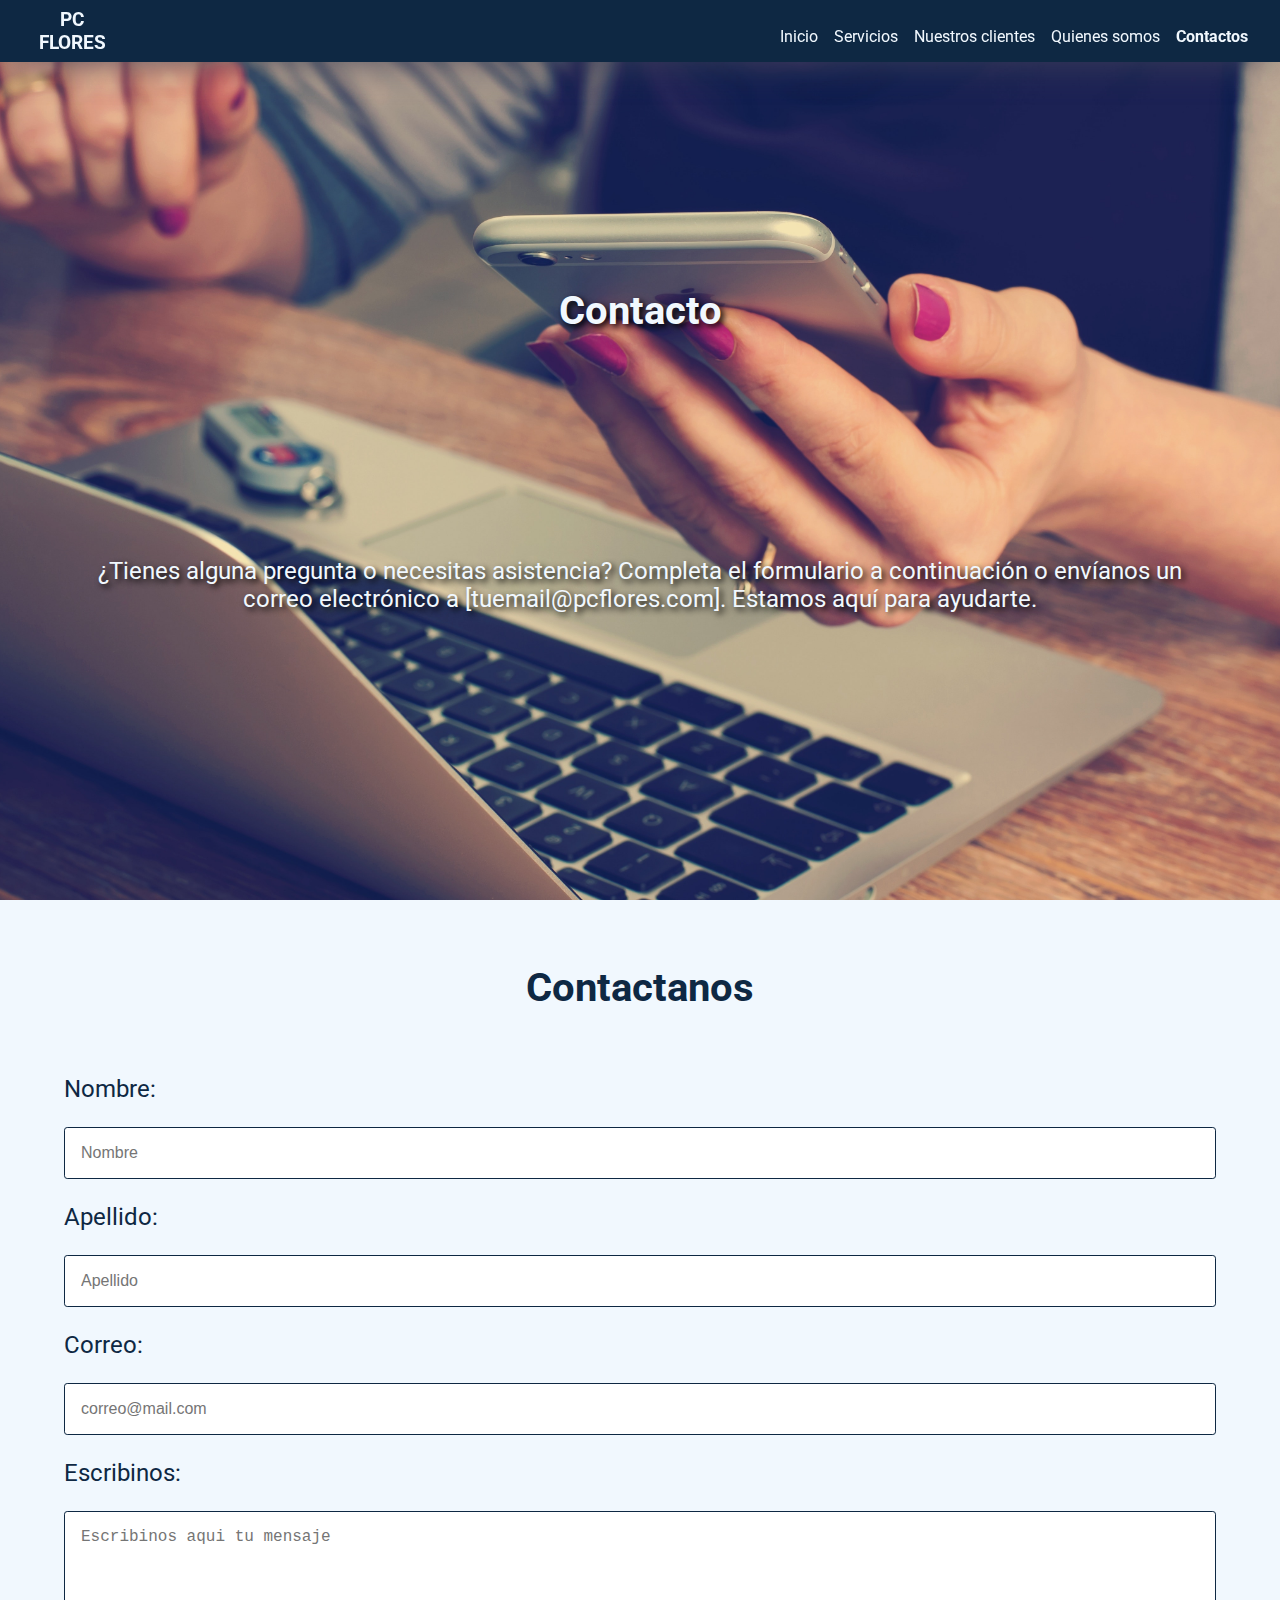
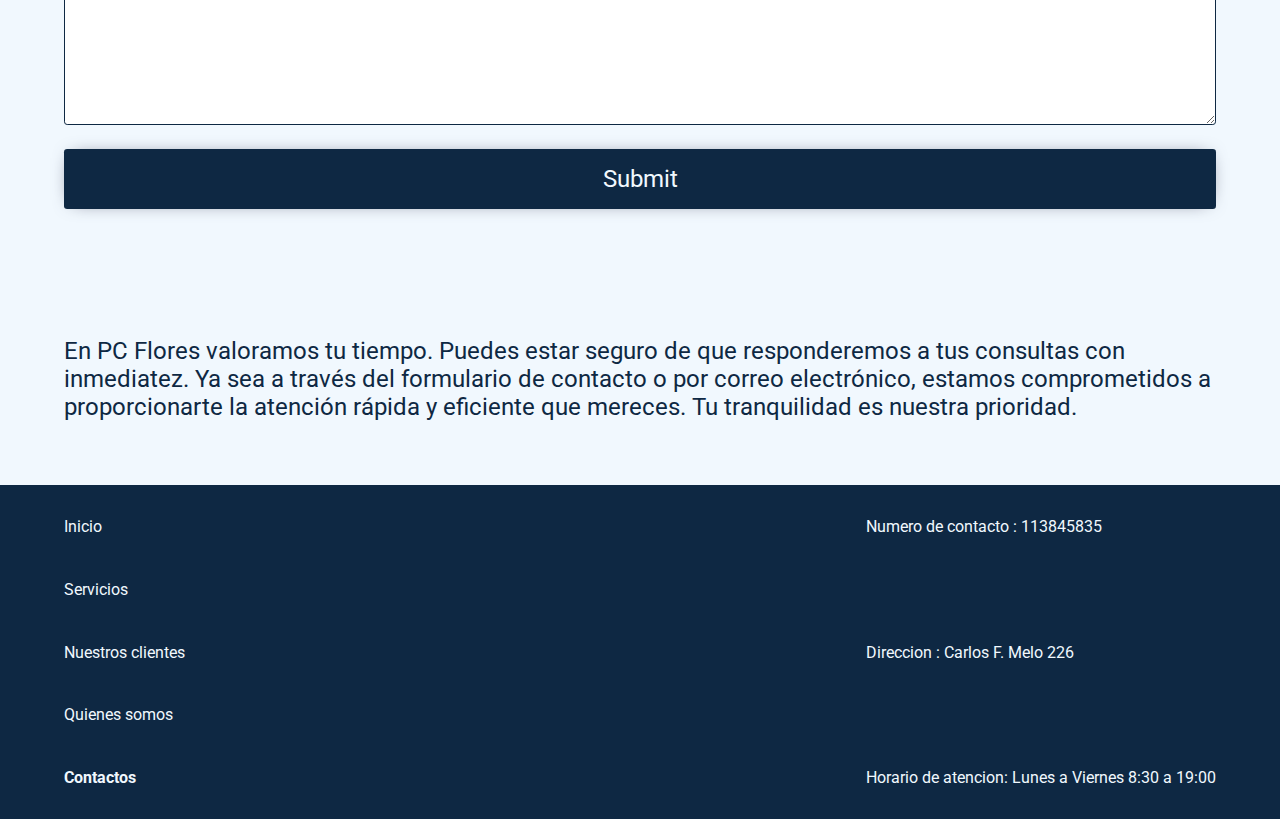
<file: pages/contacto.html>
<!DOCTYPE html>
<html lang="en">

<head>
    <meta charset="UTF-8">
    <meta name="viewport" content="width=device-width, initial-scale=1.0">
    <link rel="preconnect" href="https://fonts.googleapis.com">
    <link rel="preconnect" href="https://fonts.gstatic.com" crossorigin>
    <link href="https://fonts.googleapis.com/css2?family=Roboto:wght@100;400&display=swap" rel="stylesheet">
    <link rel="stylesheet" href="../css/styles.css">
    <title>Contacto</title>
</head>

<body>
    <header class="header slideInDown">

        <!-- el h2 seria una imagen del logo -->
        <h2 class="pulse"><a href="../index.html">PC FLORES</a></h2>
        <nav>
            <ul>
                <li class="pulse"><a href="../index.html">Inicio</a> </li>
                <li class="pulse"> <a href="./servicios.html">Servicios</a> </li>
                <li class="pulse"> <a href="./nuestros-clientes.html">Nuestros clientes</a> </li>
                <li class="pulse"><a href="./quienes-somos.html">Quienes somos</a></li>
                <li class="activo pulse"> <a href="./contacto.html">Contactos</a> </li>
            </ul>
        </nav>

    </header>

    <main>

        <section class="portada-contacto">
            <!-- <img src="../images/imagen-portada-contacto.jpg" alt="Persona haciendo una llamada"> -->
            <h3 class="fadeInDown">Contacto</h3>
            <p class="fadeInUp">¿Tienes alguna pregunta o necesitas asistencia? Completa el formulario a continuación o envíanos un correo electrónico a [tuemail@pcflores.com]. Estamos aquí para ayudarte.</p>
        </section>

        <section class="formulario-contacto fadeIn">
            <h4>Contactanos</h4>
            <div>
                <form action="" class="formulario">
                    <label for="nombre-formulario">Nombre:</label>
                    <input type="text" placeholder="Nombre" id="nombre-formulario">

                    <label for="apellido-formulario">Apellido:</label>
                    <input type="text" placeholder="Apellido" id="apellido-formulario">



                    <label for="mail-formulario">Correo:</label>
                    <input type="email" placeholder="correo@mail.com" id="mail-formulario">



                    <label for="texto-formulario">Escribinos:</label>
                    <textarea name="" id="texto-formulario" cols="30" rows="10"
                    placeholder="Escribinos aqui tu mensaje"></textarea>


                    <input type="submit" name="Enviar" class="boton-enviar">
                </form>

        </section>

        <section class="parrafo-contacto">
            <p class="fadeInUp">En PC Flores valoramos tu tiempo. Puedes estar seguro de que responderemos a tus consultas con inmediatez. Ya sea a través del formulario de contacto o por correo electrónico, estamos comprometidos a proporcionarte la atención rápida y eficiente que mereces. Tu tranquilidad es nuestra prioridad.</p>

        </section>

    </main>

    <footer class="footer slideInUp">

        <nav>
            <ul>

                <li><a href="../index.html">Inicio</a></li>
                <li><a href="servicios.html">Servicios</a></li>
                <li><a href="nuestros-clientes.html">Nuestros clientes</a></li>
                <li><a href="quienes-somos.html">Quienes somos</a></li>
                <li class="activo"><a href="contacto.html">Contactos</a></li>

            </ul>
        </nav>

        <div class="info-footer">
            <p>Numero de contacto : 113845835</p>
            <p>Direccion : Carlos F. Melo 226</p>
            <p>Horario de atencion: Lunes a Viernes 8:30 a 19:00</p>
        </div>

    </footer>
</body>

</html>
</file>
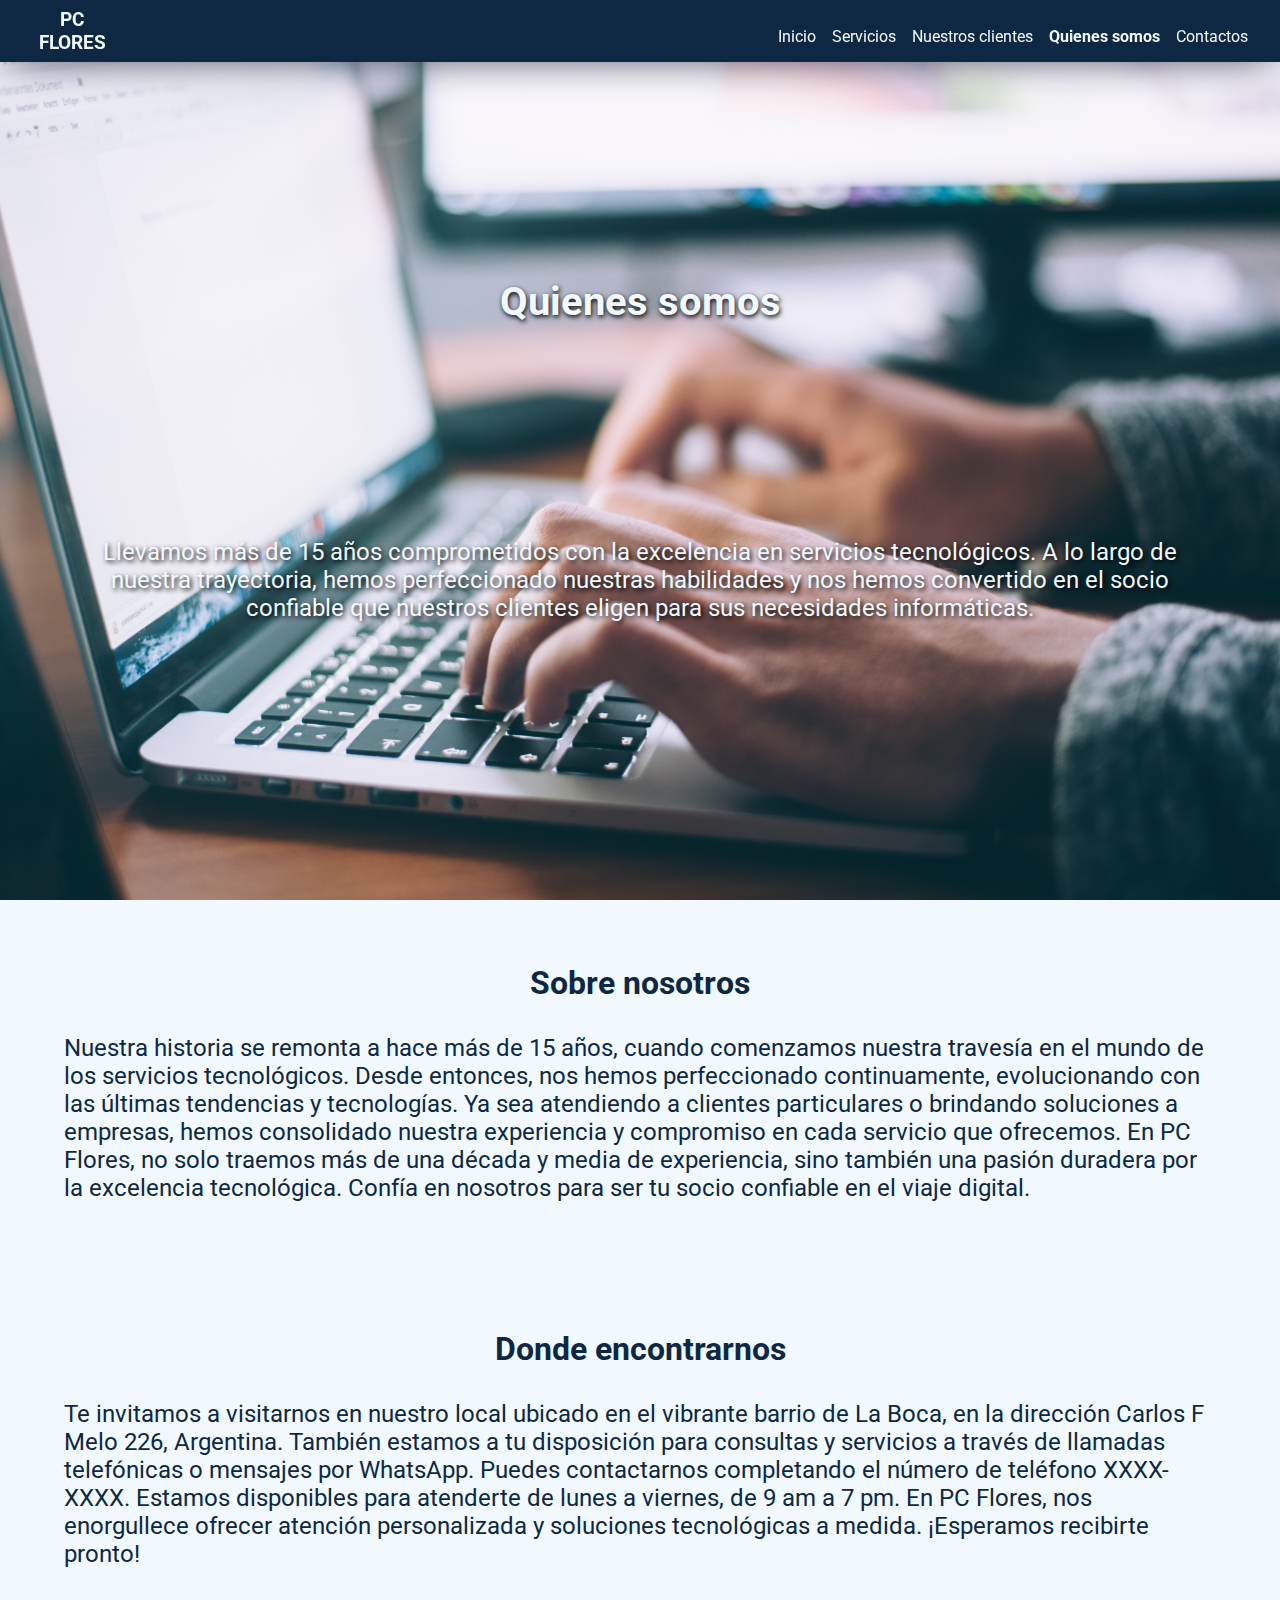
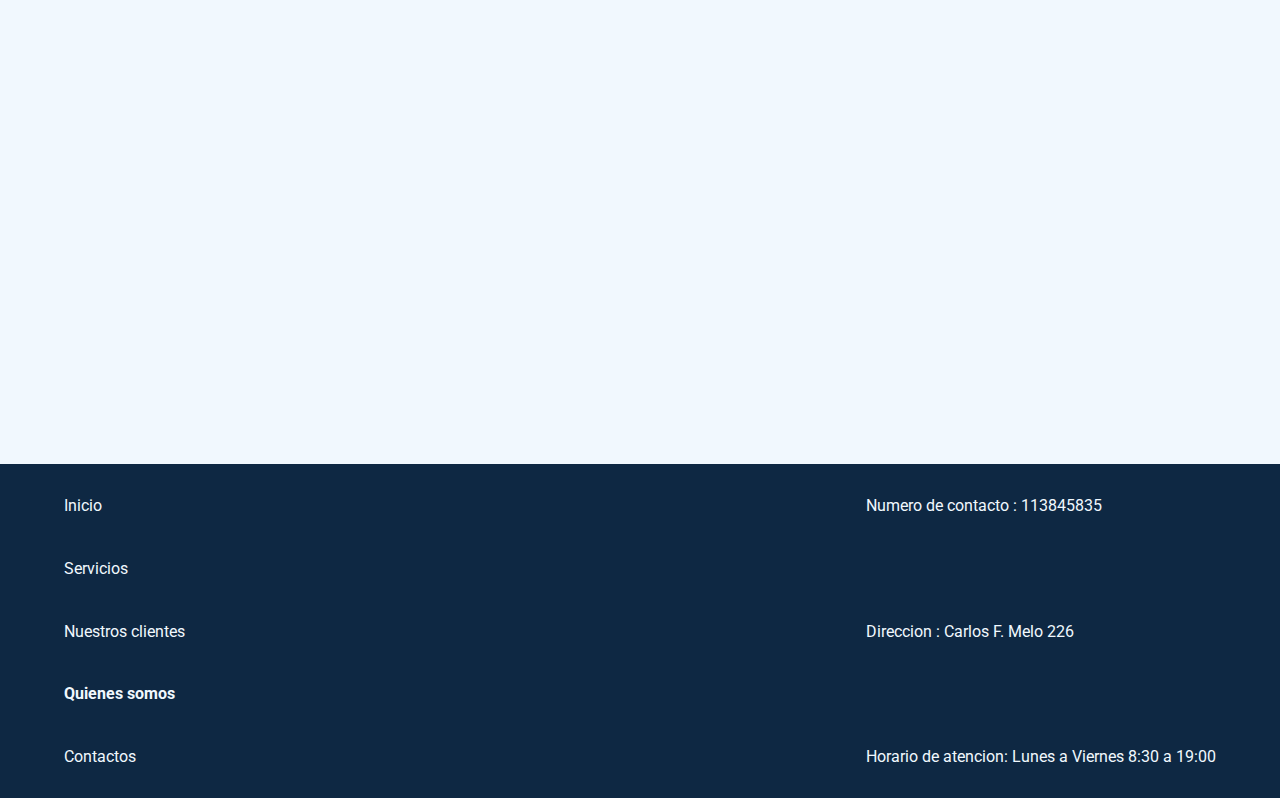
<file: pages/quienes-somos.html>
<!DOCTYPE html>
<html lang="en">
<head>
    <meta charset="UTF-8">
    <meta name="viewport" content="width=device-width, initial-scale=1.0">
    <link rel="preconnect" href="https://fonts.googleapis.com">
    <link rel="preconnect" href="https://fonts.gstatic.com" crossorigin>
    <link href="https://fonts.googleapis.com/css2?family=Roboto:wght@100;400&display=swap" rel="stylesheet">
    <link rel="stylesheet" href="../css/styles.css">
    <title>Quienes somos</title>
</head>
<body>
    <header class="header slideInDown">

        <!-- el h2 seria una imagen del logo -->
        <h2 class="pulse"><a href="../index.html">PC FLORES</a></h2>
        <nav>
            <ul>
                <li class="pulse"><a href="../index.html">Inicio</a> </li>
                <li class="pulse"> <a href="./servicios.html">Servicios</a> </li>
                <li class="pulse"> <a href="./nuestros-clientes.html">Nuestros clientes</a> </li>
                <li class="activo pulse"><a href="./quienes-somos.html">Quienes somos</a></li>
                <li class="pulse"> <a href="./contacto.html">Contactos</a> </li>
            </ul>
        </nav>

    </header>

    <main>

        <section class="portada-quienes-somos"> 
            <!-- <img src="../images/imagen-portada-quienessomos.jpg" alt="Busqueda en laptop"> -->
            <h3 class="fadeInDown">Quienes somos</h3>
            <p class="fadeInUp"> Llevamos más de 15 años comprometidos con la excelencia en servicios tecnológicos. A lo largo de nuestra trayectoria, hemos perfeccionado nuestras habilidades y nos hemos convertido en el socio confiable que nuestros clientes eligen para sus necesidades informáticas.</p>
        </section>

        <!-- Aca iria info sobre nosotros (inicios, hace cuantos años trabajaos, a q nos dedicamos) -->
        <section class="info">
            <h3 class="fadeInDown">Sobre nosotros</h3>
            <p class="fadeInDown">Nuestra historia se remonta a hace más de 15 años, cuando comenzamos nuestra travesía en el mundo de los servicios tecnológicos. Desde entonces, nos hemos perfeccionado continuamente, evolucionando con las últimas tendencias y tecnologías. Ya sea atendiendo a clientes particulares o brindando soluciones a empresas, hemos consolidado nuestra experiencia y compromiso en cada servicio que ofrecemos. En PC Flores, no solo traemos más de una década y media de experiencia, sino también una pasión duradera por la excelencia tecnológica. Confía en nosotros para ser tu socio confiable en el viaje digital.</p>
        </section>

        <!-- Aca iria info como direccion, numero, redes sociales, y un mapa de google maps -->
        <section class="info">
            <h3 class="fadeInUp">Donde encontrarnos</h3>
            <p class="fadeInUp">Te invitamos a visitarnos en nuestro local ubicado en el vibrante barrio de La Boca, en la dirección Carlos F Melo 226, Argentina. También estamos a tu disposición para consultas y servicios a través de llamadas telefónicas o mensajes por WhatsApp. Puedes contactarnos completando el número de teléfono XXXX-XXXX. Estamos disponibles para atenderte de lunes a viernes, de 9 am a 7 pm. En PC Flores, nos enorgullece ofrecer atención personalizada y soluciones tecnológicas a medida. ¡Esperamos recibirte pronto!</p>

            <iframe class="iframe-mobile" src="https://www.google.com/maps/embed?pb=!1m18!1m12!1m3!1d3282.5662714004457!2d-58.3645486!3d-34.6403994!2m3!1f0!2f0!3f0!3m2!1i1024!2i768!4f13.1!3m3!1m2!1s0x95a334b1a29c61a1%3A0xb8c95ae80001f81f!2sCarlos%20F.%20Melo%20226%2C%20C1163ACF%20CABA!5e0!3m2!1ses!2sar!4v1701035805080!5m2!1ses!2sar" width="340" height="255" style="border:0;" allowfullscreen="" loading="lazy" referrerpolicy="no-referrer-when-downgrade"></iframe>
            <iframe class="iframe-desktop" src="https://www.google.com/maps/embed?pb=!1m18!1m12!1m3!1d3282.5662714004457!2d-58.3645486!3d-34.6403994!2m3!1f0!2f0!3f0!3m2!1i1024!2i768!4f13.1!3m3!1m2!1s0x95a334b1a29c61a1%3A0xb8c95ae80001f81f!2sCarlos%20F.%20Melo%20226%2C%20C1163ACF%20CABA!5e0!3m2!1ses!2sar!4v1701035805080!5m2!1ses!2sar" width="896" height="400" style="border:0;" allowfullscreen="" loading="lazy" referrerpolicy="no-referrer-when-downgrade"></iframe>
            <iframe class="iframe-tablet" src="https://www.google.com/maps/embed?pb=!1m18!1m12!1m3!1d3282.5662714004457!2d-58.3645486!3d-34.6403994!2m3!1f0!2f0!3f0!3m2!1i1024!2i768!4f13.1!3m3!1m2!1s0x95a334b1a29c61a1%3A0xb8c95ae80001f81f!2sCarlos%20F.%20Melo%20226%2C%20C1163ACF%20CABA!5e0!3m2!1ses!2sar!4v1701035805080!5m2!1ses!2sar" width="640" height="400" style="border:0;" allowfullscreen="" loading="lazy" referrerpolicy="no-referrer-when-downgrade"></iframe>
        </section>
        
    </main>

    <footer class="footer slideInUp">
        <nav>
            <ul>

                <li><a href="../index.html" class="activo-inicio">Inicio</a></li>
                <li><a href="/pages/servicios.html">Servicios</a></li>
                <li><a href="/pages/nuestros-clientes.html" class="activo-clientes" >Nuestros clientes</a></li>
                <li class="activo"><a href="/pages/quienes-somos.html">Quienes somos</a></li>
                <li><a href="/pages/contacto.html">Contactos</a></li>

            </ul>
        </nav>

        <div class="info-footer">
            <p>Numero de contacto : 113845835</p>
            <p>Direccion : Carlos F. Melo 226</p>
            <p>Horario de atencion: Lunes a Viernes 8:30 a 19:00</p>
        </div>

    </footer>
</body>
</html>
</file>
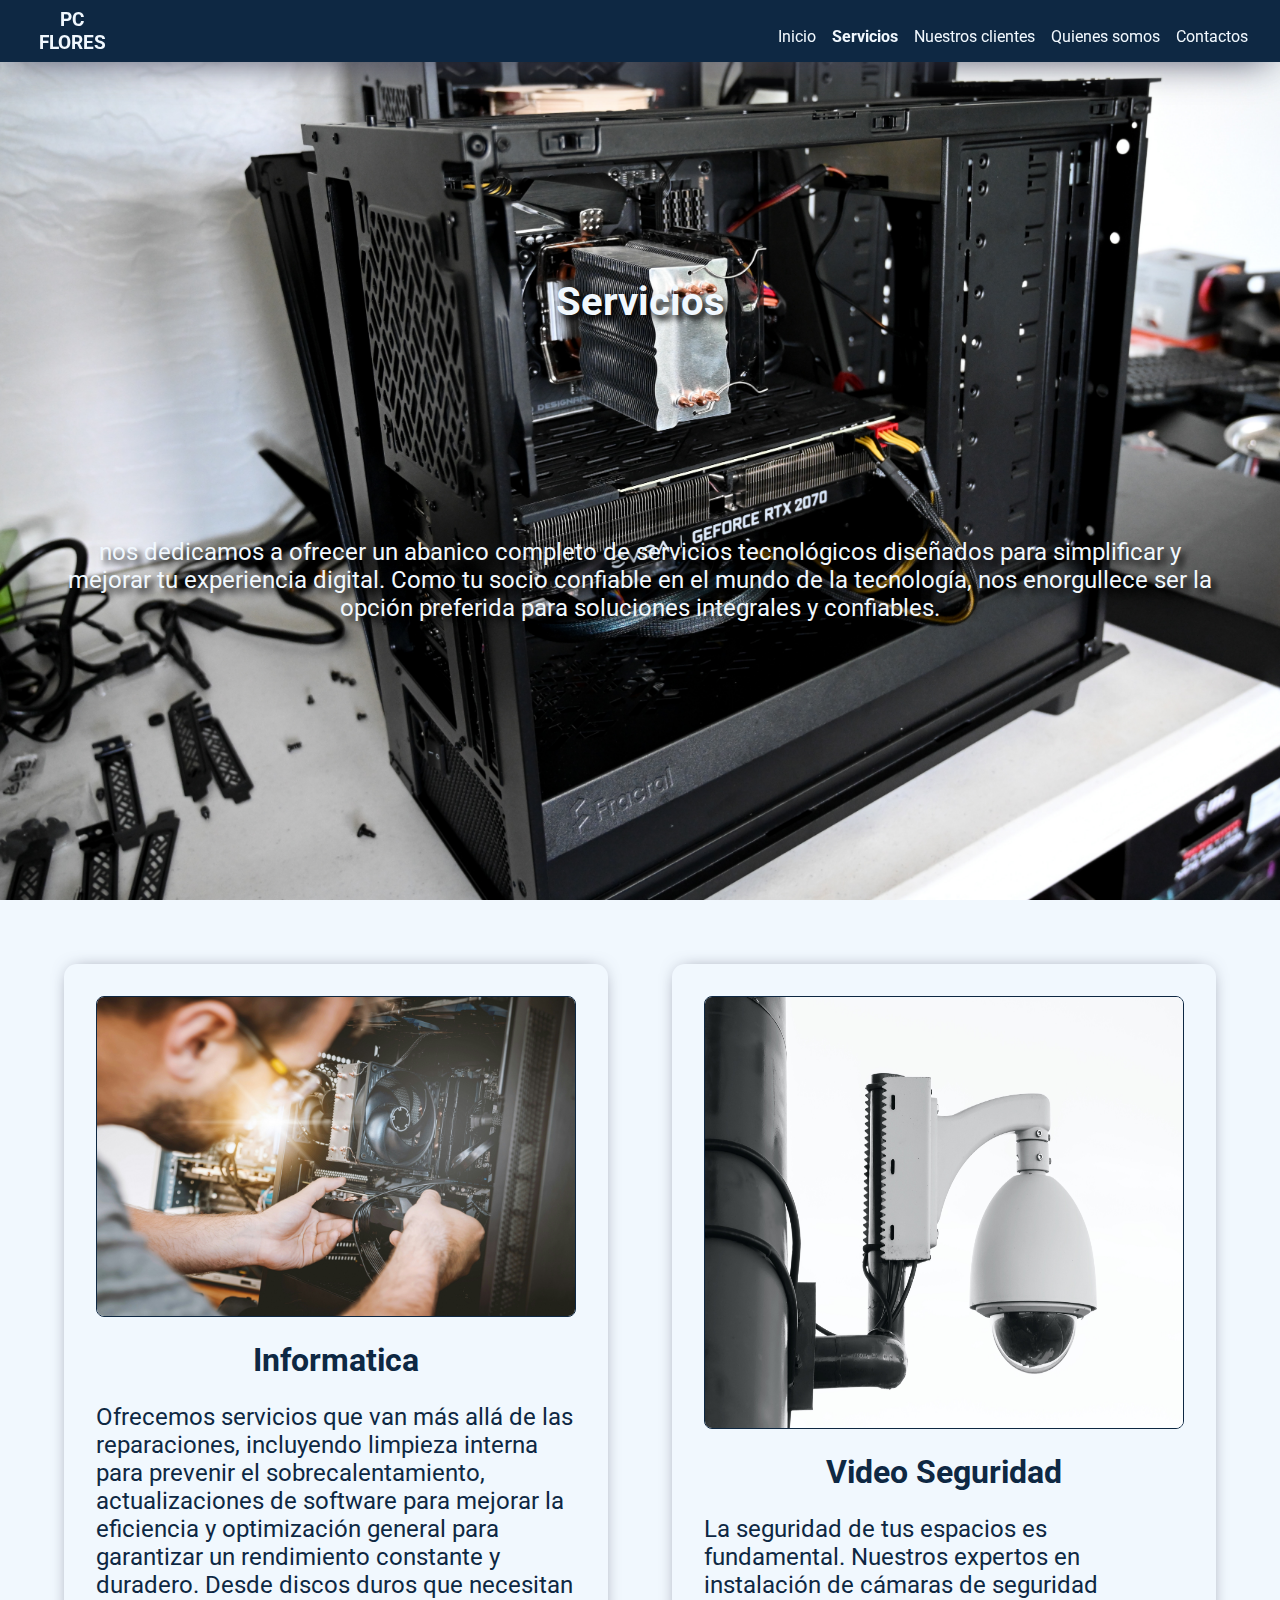
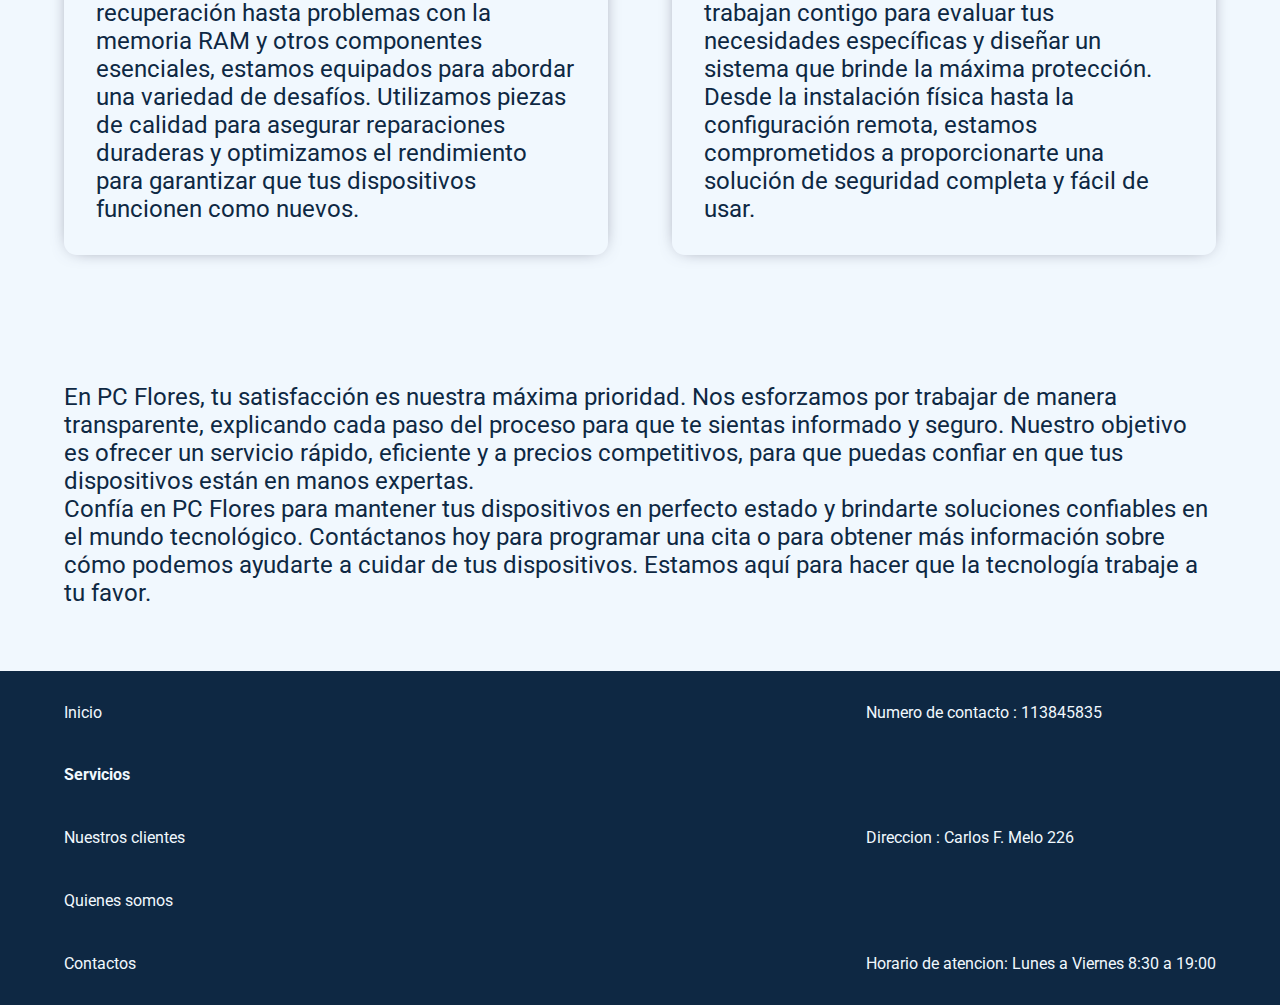
<file: pages/servicios.html>
<!DOCTYPE html>
<html lang="en">
<head>
    <meta charset="UTF-8">
    <meta name="viewport" content="width=device-width, initial-scale=1.0">
    <link rel="preconnect" href="https://fonts.googleapis.com">
    <link rel="preconnect" href="https://fonts.gstatic.com" crossorigin>
    <link href="https://fonts.googleapis.com/css2?family=Roboto:wght@100;400&display=swap" rel="stylesheet">
    <link rel="stylesheet" href="../css/styles.css">
    <title>Servicios | Reparacion de pc</title>
</head>
<body>

    <header class="header slideInDown">

        <!-- el h2 seria una imagen del logo -->
        <h2 class="pulse"><a href="../index.html">PC FLORES</a></h2>
        <nav>
            <ul>
                <li class="pulse"><a href="../index.html">Inicio</a> </li>
                <li class="activo pulse"> <a href="./servicios.html">Servicios</a> </li>
                <li class="pulse"> <a href="./nuestros-clientes.html">Nuestros clientes</a> </li>
                <li class="pulse"><a href="./quienes-somos.html">Quienes somos</a></li>
                <li class="pulse"> <a href="./contacto.html">Contactos</a> </li>
            </ul>
        </nav>

    </header>

    <main>

        <section class="portada-servicios">

            <!-- <img src="../images/imagen-portada-servicios.jpg" alt="computadora servicios"> -->
            <h3 class="fadeInDown">Servicios</h3>
            <p class="fadeInUp">nos dedicamos a ofrecer un abanico completo de servicios tecnológicos diseñados para simplificar y mejorar tu experiencia digital. Como tu socio confiable en el mundo de la tecnología, nos enorgullece ser la opción preferida para soluciones integrales y confiables.</p>

        </section>

        <section class="tarjeta-servicios fadeIn">
            <article class="tarjeta tarjeta-servicios-informatica">
                <img src="../images/servicios/informatica.jpg" alt="Arreglo de pc">
                <h3> Informatica </h3>
                <p>Ofrecemos servicios que van más allá de las reparaciones, incluyendo limpieza interna para prevenir el sobrecalentamiento, actualizaciones de software para mejorar la eficiencia y optimización general para garantizar un rendimiento constante y duradero. Desde discos duros que necesitan recuperación hasta problemas con la memoria RAM y otros componentes esenciales, estamos equipados para abordar una variedad de desafíos. Utilizamos piezas de calidad para asegurar reparaciones duraderas y optimizamos el rendimiento para garantizar que tus dispositivos funcionen como nuevos.</p>
            </article>

            <article class="tarjeta tarjeta-servicios-video-seguridad">
                <img src="../images/servicios/video-seguridad.jpg" alt="Camara de Seguridad">
                <h3>Video Seguridad</h3>
                <p>La seguridad de tus espacios es fundamental. Nuestros expertos en instalación de cámaras de seguridad trabajan contigo para evaluar tus necesidades específicas y diseñar un sistema que brinde la máxima protección. Desde la instalación física hasta la configuración remota, estamos comprometidos a proporcionarte una solución de seguridad completa y fácil de usar.</p>
            </article>
        </section>
        <section class="parrafo-servicios">
            <p class="fadeInUp">En PC Flores, tu satisfacción es nuestra máxima prioridad. Nos esforzamos por trabajar de manera transparente, explicando cada paso del proceso para que te sientas informado y seguro. Nuestro objetivo es ofrecer un servicio rápido, eficiente y a precios competitivos, para que puedas confiar en que tus dispositivos están en manos expertas. <br> Confía en PC Flores para mantener tus dispositivos en perfecto estado y brindarte soluciones confiables en el mundo tecnológico. Contáctanos hoy para programar una cita o para obtener más información sobre cómo podemos ayudarte a cuidar de tus dispositivos. Estamos aquí para hacer que la tecnología trabaje a tu favor.</p>
        </section>

    </main>

    <footer class="footer slideInUp">
        <nav>
            <ul>

                <li><a href="./index.html" class="activo-inicio">Inicio</a></li>
                <li class="activo"><a href="/pages/servicios.html">Servicios</a></li>
                <li><a href="/pages/nuestros-clientes.html" class="activo-clientes" >Nuestros clientes</a></li>
                <li><a href="/pages/quienes-somos.html">Quienes somos</a></li>
                <li><a href="/pages/contacto.html">Contactos</a></li>

            </ul>
        </nav>

        <div class="info-footer">
            <p>Numero de contacto : 113845835</p>
            <p>Direccion : Carlos F. Melo 226</p>
            <p>Horario de atencion: Lunes a Viernes 8:30 a 19:00</p>
        </div>

    </footer>
    

</body>
</html>
</file>
<file: css/styles.css>
* {
  padding: 0px;
  margin: 0px;
  box-sizing: border-box;
  font-size: 1rem;
}

img {
  max-width: 100%;
}

a {
  text-decoration: none;
}

ul li {
  list-style: none;
}

.activo {
  font-weight: 700;
}

main {
  background-color: #f1f8fe;
}

.header {
  background-color: #0e2843;
  padding: 20px;
  display: flex;
  flex-direction: row;
  justify-content: space-between;
  align-items: center;
  -webkit-box-shadow: 0px 9px 38px -12px rgb(66, 68, 90);
  -moz-box-shadow: 0px 9px 38px -12px rgb(66, 68, 90);
  box-shadow: 0px 9px 38px -12px rgb(66, 68, 90);
}
.header h2 {
  text-align: center;
  max-width: 80px;
}
.header h2 a {
  font-size: 1.2rem;
}
.header a {
  color: #f1f8fe;
  font-family: "Roboto", sans-serif;
  font-size: 1.05rem;
}
.header ul li {
  margin-top: 10px;
  align-items: center;
}

@media (min-width: 1024px) {
  .header {
    padding: 0.5rem 2rem 0.5rem 2rem;
    height: auto;
    position: fixed;
    /* right: 0; */
    /* top: 0; */
    z-index: 10000;
    width: 100%;
  }
  .header a {
    font-size: 1rem;
  }
  .header ul {
    display: flex;
    flex-direction: row;
    justify-content: space-evenly;
    align-content: center;
    justify-items: center;
    gap: 1rem;
    /* width: 45vw; */
  }
}
@media (min-width: 768px) {
  .header {
    padding: 0.5rem 2rem 0.5rem 2rem;
    height: auto;
    position: fixed;
    /* right: 0; */
    /* top: 0; */
    z-index: 10000;
    width: 100%;
  }
  .header a {
    font-size: 1rem;
  }
  .header ul {
    display: flex;
    flex-direction: row;
    justify-content: space-evenly;
    align-content: center;
    justify-items: center;
    gap: 1rem;
    /* width: 45vw; */
  }
}
.footer {
  padding: 20px;
  background-color: #0e2843;
  display: flex;
  flex-direction: row;
  justify-content: center;
  height: 30vh;
}
.footer ul {
  display: flex;
  flex-direction: column;
  justify-content: space-between;
  height: 100%;
  text-align: center;
}
.footer .info-footer {
  display: none;
}
.footer a {
  font-family: "Roboto", sans-serif;
  color: #f1f8fe;
}
.footer p {
  font-family: "Roboto", sans-serif;
  color: #f1f8fe;
}

@media (min-width: 1024px) {
  .footer {
    padding: 2rem 4rem;
    justify-content: space-between;
    height: auto;
  }
  .footer ul {
    height: 30vh;
    text-align: start;
  }
  .footer .info-footer {
    display: flex;
    flex-direction: column;
    justify-content: space-between;
  }
}
.fadeInDown {
  -webkit-animation-name: fadeInDown;
  animation-name: fadeInDown;
  -webkit-animation-duration: 1s;
  animation-duration: 1s;
  -webkit-animation-fill-mode: both;
  animation-fill-mode: both;
}

@-webkit-keyframes fadeInDown {
  0% {
    opacity: 0;
    -webkit-transform: translate3d(0, -100%, 0);
    transform: translate3d(0, -100%, 0);
  }
  100% {
    opacity: 1;
    -webkit-transform: none;
    transform: none;
  }
}
@keyframes fadeInDown {
  0% {
    opacity: 0;
    -webkit-transform: translate3d(0, -100%, 0);
    transform: translate3d(0, -100%, 0);
  }
  100% {
    opacity: 1;
    -webkit-transform: none;
    transform: none;
  }
}
.fadeInUp {
  -webkit-animation-name: fadeInUp;
  animation-name: fadeInUp;
  -webkit-animation-duration: 1s;
  animation-duration: 1s;
  -webkit-animation-fill-mode: both;
  animation-fill-mode: both;
}

@-webkit-keyframes fadeInUp {
  0% {
    opacity: 0;
    -webkit-transform: translate3d(0, 100%, 0);
    transform: translate3d(0, 100%, 0);
  }
  100% {
    opacity: 1;
    -webkit-transform: none;
    transform: none;
  }
}
@keyframes fadeInUp {
  0% {
    opacity: 0;
    -webkit-transform: translate3d(0, 100%, 0);
    transform: translate3d(0, 100%, 0);
  }
  100% {
    opacity: 1;
    -webkit-transform: none;
    transform: none;
  }
}
.pulse:active {
  -webkit-animation-name: pulse;
  animation-name: pulse;
  -webkit-animation-duration: 1s;
  animation-duration: 1s;
  -webkit-animation-fill-mode: both;
  animation-fill-mode: both;
}

@-webkit-keyframes pulse {
  0% {
    -webkit-transform: scale3d(1, 1, 1);
    transform: scale3d(1, 1, 1);
  }
  50% {
    -webkit-transform: scale3d(1.05, 1.05, 1.05);
    transform: scale3d(1.05, 1.05, 1.05);
  }
  100% {
    -webkit-transform: scale3d(1, 1, 1);
    transform: scale3d(1, 1, 1);
  }
}
@keyframes pulse {
  0% {
    -webkit-transform: scale3d(1, 1, 1);
    transform: scale3d(1, 1, 1);
  }
  50% {
    -webkit-transform: scale3d(1.05, 1.05, 1.05);
    transform: scale3d(1.05, 1.05, 1.05);
  }
  100% {
    -webkit-transform: scale3d(1, 1, 1);
    transform: scale3d(1, 1, 1);
  }
}
.flipInX {
  -webkit-backface-visibility: visible !important;
  backface-visibility: visible !important;
  -webkit-animation-name: flipInX;
  animation-name: flipInX;
  -webkit-animation-duration: 1s;
  animation-duration: 1s;
  -webkit-animation-fill-mode: both;
  animation-fill-mode: both;
}

@-webkit-keyframes flipInX {
  0% {
    -webkit-transform: perspective(400px) rotate3d(1, 0, 0, 90deg);
    transform: perspective(400px) rotate3d(1, 0, 0, 90deg);
    -webkit-transition-timing-function: ease-in;
    transition-timing-function: ease-in;
    opacity: 0;
  }
  40% {
    -webkit-transform: perspective(400px) rotate3d(1, 0, 0, -20deg);
    transform: perspective(400px) rotate3d(1, 0, 0, -20deg);
    -webkit-transition-timing-function: ease-in;
    transition-timing-function: ease-in;
  }
  60% {
    -webkit-transform: perspective(400px) rotate3d(1, 0, 0, 10deg);
    transform: perspective(400px) rotate3d(1, 0, 0, 10deg);
    opacity: 1;
  }
  80% {
    -webkit-transform: perspective(400px) rotate3d(1, 0, 0, -5deg);
    transform: perspective(400px) rotate3d(1, 0, 0, -5deg);
  }
  100% {
    -webkit-transform: perspective(400px);
    transform: perspective(400px);
  }
}
@keyframes flipInX {
  0% {
    -webkit-transform: perspective(400px) rotate3d(1, 0, 0, 90deg);
    transform: perspective(400px) rotate3d(1, 0, 0, 90deg);
    -webkit-transition-timing-function: ease-in;
    transition-timing-function: ease-in;
    opacity: 0;
  }
  40% {
    -webkit-transform: perspective(400px) rotate3d(1, 0, 0, -20deg);
    transform: perspective(400px) rotate3d(1, 0, 0, -20deg);
    -webkit-transition-timing-function: ease-in;
    transition-timing-function: ease-in;
  }
  60% {
    -webkit-transform: perspective(400px) rotate3d(1, 0, 0, 10deg);
    transform: perspective(400px) rotate3d(1, 0, 0, 10deg);
    opacity: 1;
  }
  80% {
    -webkit-transform: perspective(400px) rotate3d(1, 0, 0, -5deg);
    transform: perspective(400px) rotate3d(1, 0, 0, -5deg);
  }
  100% {
    -webkit-transform: perspective(400px);
    transform: perspective(400px);
  }
}
.fadeIn {
  -webkit-animation-name: fadeIn;
  animation-name: fadeIn;
  -webkit-animation-duration: 1s;
  animation-duration: 1s;
  -webkit-animation-fill-mode: both;
  animation-fill-mode: both;
}

@-webkit-keyframes fadeIn {
  0% {
    opacity: 0;
  }
  100% {
    opacity: 1;
  }
}
@keyframes fadeIn {
  0% {
    opacity: 0;
  }
  100% {
    opacity: 1;
  }
}
.slideInDown {
  -webkit-animation-name: slideInDown;
  animation-name: slideInDown;
  -webkit-animation-duration: 1s;
  animation-duration: 1s;
  -webkit-animation-fill-mode: both;
  animation-fill-mode: both;
}

@-webkit-keyframes slideInDown {
  0% {
    -webkit-transform: translateY(-100%);
    transform: translateY(-100%);
    visibility: visible;
  }
  100% {
    -webkit-transform: translateY(0);
    transform: translateY(0);
  }
}
@keyframes slideInDown {
  0% {
    -webkit-transform: translateY(-100%);
    transform: translateY(-100%);
    visibility: visible;
  }
  100% {
    -webkit-transform: translateY(0);
    transform: translateY(0);
  }
}
.slideInUp {
  -webkit-animation-name: slideInUp;
  animation-name: slideInUp;
  -webkit-animation-duration: 1s;
  animation-duration: 1s;
  -webkit-animation-fill-mode: both;
  animation-fill-mode: both;
}

@-webkit-keyframes slideInUp {
  0% {
    -webkit-transform: translateY(100%);
    transform: translateY(100%);
    visibility: visible;
  }
  100% {
    -webkit-transform: translateY(0);
    transform: translateY(0);
  }
}
@keyframes slideInUp {
  0% {
    -webkit-transform: translateY(100%);
    transform: translateY(100%);
    visibility: visible;
  }
  100% {
    -webkit-transform: translateY(0);
    transform: translateY(0);
  }
}
.portada-index {
  background-image: url(../images/imagen-portada-index.jpg);
  background-position: center;
  background-size: cover;
  background-repeat: no-repeat;
  background-attachment: fixed;
  display: flex;
  flex-direction: column;
  align-items: center;
  justify-content: space-evenly;
  padding: 20px;
  height: 50vh;
}
.portada-index h1 {
  font-family: "Roboto", sans-serif;
  color: #f1f8fe;
  font-size: 1.5rem;
  text-shadow: 0.2rem 0.2rem 0.4rem black;
}
.portada-index p {
  font-size: 1.2rem;
  font-family: "Roboto", sans-serif;
  color: #f1f8fe;
  text-align: center;
  text-shadow: 0.2rem 0.2rem 0.4rem black;
}

.tarjetas-index {
  background-color: #f1f8fe;
  padding: 20px;
  /* height: 70vh; */
  display: flex;
  flex-direction: column;
  justify-content: space-between;
  gap: 1rem;
}
.tarjetas-index .tarjet {
  background-color: #f1f8fe;
  display: flex;
  flex-direction: column;
  align-items: center;
  justify-content: space-evenly;
  padding: 20px;
  gap: 2rem;
  border-radius: 1rem;
  text-align: center;
  color: #0e2843;
  -webkit-box-shadow: 0px 0px 19px -9px rgb(66, 68, 90);
  -moz-box-shadow: 0px 0px 19px -9px rgb(66, 68, 90);
  box-shadow: 0px 0px 19px -9px rgb(66, 68, 90);
}
.tarjetas-index .tarjet .fa-solid {
  padding: 25px;
  color: #0e2843;
  background-color: #f1f8fe;
  border-radius: 2rem;
  font-size: 5rem;
  -webkit-box-shadow: 0px 0px 28px -4px rgb(66, 68, 90);
  -moz-box-shadow: 0px 0px 28px -4px rgb(66, 68, 90);
  box-shadow: 0px 0px 28px -4px rgb(66, 68, 90);
}
.tarjetas-index .tarjet h3 {
  font-family: "Roboto", sans-serif;
  font-size: 2rem;
}
.tarjetas-index .tarjet p {
  font-family: "Roboto", sans-serif;
  font-size: 1.2rem;
  margin-bottom: 2rem;
}

.como-trabajamos {
  background-color: #f1f8fe;
  padding: 25px;
  display: flex;
  flex-direction: column;
  align-items: center;
  gap: 1rem;
}
.como-trabajamos h3 {
  font-family: "Roboto", sans-serif;
  font-size: 1.5rem;
  color: #0e2843;
}
.como-trabajamos p {
  font-family: "Roboto", sans-serif;
  font-size: 1.2rem;
  color: #0e2843;
  text-align: justify;
}

@media (min-width: 1024px) {
  .portada-index {
    align-items: center;
    justify-content: space-evenly;
    padding: 4rem;
    height: 100vh;
  }
  .portada-index h1 {
    font-size: 2.5rem;
  }
  .portada-index p {
    font-size: 1.5rem;
    font-weight: 300;
  }
  .tarjetas-index {
    padding: 4rem;
    flex-direction: row;
    justify-content: space-between;
    gap: auto;
    height: auto;
  }
  .tarjetas-index .tarjet {
    align-items: center;
    justify-content: space-between;
    height: auto;
    padding: 2rem;
    gap: auto;
    border-radius: 1rem;
    text-align: center;
    width: 33%;
  }
  .tarjetas-index .tarjet .fa-solid {
    padding: 40px;
    font-size: 6rem;
  }
  .tarjetas-index .tarjet h3 {
    font-size: 2rem;
  }
  .tarjetas-index .tarjet p {
    font-size: 1.3rem;
    margin-bottom: auto;
  }
  .como-trabajamos {
    padding: 4rem;
    gap: 4rem;
  }
  .como-trabajamos h3 {
    font-size: 2rem;
  }
  .como-trabajamos p {
    font-size: 1.4rem;
    font-weight: 300;
  }
}
@media (min-width: 768px) and (max-width: 1024px) {
  .portada-index {
    padding: 4rem;
    height: 100vh;
  }
  .portada-index h1 {
    font-size: 2rem;
  }
  .portada-index p {
    font-size: 1.25rem;
    font-weight: 300;
  }
  .tarjetas-index {
    padding: 4rem;
    flex-direction: column;
    justify-content: space-between;
    gap: 4rem;
    height: auto;
    align-items: center;
  }
  .tarjetas-index .tarjet {
    align-items: center;
    justify-content: space-between;
    height: auto;
    padding: 2rem;
    gap: auto;
    border-radius: 1rem;
    text-align: center;
    width: 80%;
  }
  .tarjetas-index .tarjet .fa-solid {
    padding: 40px;
    font-size: 6rem;
  }
  .tarjetas-index .tarjet h3 {
    font-size: 2rem;
  }
  .tarjetas-index .tarjet p {
    font-size: 1.3rem;
    margin-bottom: auto;
  }
}
.portada-servicios {
  background-image: url(../../images/imagen-portada-servicios.jpg);
  background-position: center;
  background-size: cover;
  background-repeat: no-repeat;
  background-attachment: fixed;
  display: flex;
  flex-direction: column;
  align-items: center;
  justify-content: space-evenly;
  padding: 20px;
  height: 50vh;
}
.portada-servicios h3 {
  font-family: "Roboto", sans-serif;
  color: #f1f8fe;
  font-size: 1.5rem;
  text-shadow: 0.3rem 0.3rem 0.4rem black;
}
.portada-servicios p {
  font-size: 1.2rem;
  font-family: "Roboto", sans-serif;
  color: #f1f8fe;
  text-align: center;
  text-shadow: 0.3rem 0.3rem 0.4rem black;
}

.tarjeta-servicios {
  padding: 20px;
  display: flex;
  flex-direction: column;
  gap: 1rem;
}
.tarjeta-servicios .tarjeta {
  padding: 20px;
  background-color: #f1f8fe;
  border-radius: 0.8rem;
  -webkit-box-shadow: 0px 0px 19px -9px rgb(66, 68, 90);
  -moz-box-shadow: 0px 0px 19px -9px rgb(66, 68, 90);
  box-shadow: 0px 0px 19px -9px rgb(66, 68, 90);
  display: flex;
  flex-direction: column;
  align-items: center;
  gap: 1rem;
}
.tarjeta-servicios .tarjeta img {
  border-radius: 0.5rem;
  border: 1rem black;
  border: 0.1rem solid #0e2843;
}
.tarjeta-servicios .tarjeta h3 {
  font-family: "Roboto", sans-serif;
  color: #0e2843;
  font-size: 2rem;
}
.tarjeta-servicios .tarjeta p {
  font-family: "Roboto", sans-serif;
  font-size: 1.2rem;
  color: #0e2843;
}

.parrafo-servicios {
  padding: 20px;
}
.parrafo-servicios p {
  font-family: "Roboto", sans-serif;
  font-size: 1.1rem;
  color: #0e2843;
}

@media (min-width: 1024px) {
  .portada-servicios {
    padding: 4rem;
    height: 100vh;
  }
  .portada-servicios h3 {
    font-size: 2.5rem;
  }
  .portada-servicios p {
    font-size: 1.5rem;
  }
  .tarjeta-servicios {
    padding: 4rem;
    display: flex;
    flex-direction: row;
    gap: 4rem;
  }
  .tarjeta-servicios .tarjeta {
    padding: 2rem;
    display: flex;
    flex-direction: column;
    align-items: center;
    gap: 1.5rem;
    width: 100%;
  }
  .tarjeta-servicios .tarjeta img {
    width: 100%;
    height: 70%;
  }
  .tarjeta-servicios .tarjeta h3 {
    font-size: 2rem;
  }
  .tarjeta-servicios .tarjeta p {
    font-size: 1.5rem;
  }
  .parrafo-servicios {
    padding: 4rem;
  }
  .parrafo-servicios p {
    font-family: "Roboto", sans-serif;
    font-size: 1.5rem;
    color: #0e2843;
  }
}
@media (min-width: 768px) and (max-width: 1024px) {
  .portada-servicios {
    padding: 4rem;
    height: 100vh;
  }
  .portada-servicios h3 {
    font-size: 2rem;
  }
  .portada-servicios p {
    font-size: 1.25rem;
  }
  .tarjeta-servicios {
    padding: 4rem;
    display: flex;
    gap: 4rem;
    align-items: center;
  }
  .tarjeta-servicios .tarjeta {
    padding: 2rem;
    display: flex;
    flex-direction: column;
    align-items: center;
    gap: 1.5rem;
    width: 80%;
  }
  .tarjeta-servicios .tarjeta img {
    width: 100%;
    height: 70%;
  }
  .tarjeta-servicios .tarjeta h3 {
    font-size: 1.5rem;
  }
  .tarjeta-servicios .tarjeta p {
    font-size: 1.25rem;
  }
  .parrafo-servicios {
    padding: 4rem;
  }
  .parrafo-servicios p {
    font-size: 1.25rem;
  }
}
.portada-nuestros-clientes {
  background-image: url(../images/imagen-portada-clientes.jpg);
  background-position: center;
  background-size: cover;
  background-repeat: no-repeat;
  background-attachment: fixed;
  display: flex;
  flex-direction: column;
  align-items: center;
  justify-content: space-evenly;
  padding: 20px;
  height: 50vh;
}
.portada-nuestros-clientes h3 {
  font-family: "Roboto", sans-serif;
  color: #f1f8fe;
  font-size: 1.5rem;
  text-shadow: 0.2rem 0.2rem 0.4rem black;
}
.portada-nuestros-clientes p {
  font-size: 1.2rem;
  font-family: "Roboto", sans-serif;
  color: #f1f8fe;
  text-align: center;
  text-shadow: 0.2rem 0.2rem 0.4rem black;
}

.testimonios {
  padding: 20px;
  display: flex;
  flex-direction: column;
  justify-content: space-between;
  align-items: center;
  background-color: #f1f8fe;
  gap: 2rem;
}
.testimonios h3 {
  font-family: "Roboto", sans-serif;
  color: #0e2843;
  font-size: 1.5rem;
  text-align: center;
}
.testimonios .carrusel {
  display: flex;
  flex-direction: column;
  justify-content: space-between;
  align-items: center;
  padding: 20px;
  border-radius: 1rem;
  -webkit-box-shadow: 0px 0px 19px -9px rgb(66, 68, 90);
  -moz-box-shadow: 0px 0px 19px -9px rgb(66, 68, 90);
  box-shadow: 0px 0px 19px -9px rgb(66, 68, 90);
}
.testimonios .carrusel .testimonio-texto {
  display: flex;
  flex-direction: row;
  align-items: center;
  padding: 20px;
  gap: 1rem;
}
.testimonios .carrusel .testimonio-texto p {
  font-family: "Roboto", sans-serif;
  color: #0e2843;
  font-size: 1rem;
  text-align: center;
}
.testimonios .carrusel .usuario {
  display: flex;
  flex-direction: column;
  justify-content: center;
  gap: 0.5rem;
  align-items: center;
  height: 15vh;
  padding: 20px;
}
.testimonios .carrusel .usuario img {
  display: block;
  width: 32px;
  height: 32px;
  border-radius: 20px;
  -webkit-box-shadow: 0px 0px 19px -9px rgb(66, 68, 90);
  -moz-box-shadow: 0px 0px 19px -9px rgb(66, 68, 90);
  box-shadow: 0px 0px 19px -9px rgb(66, 68, 90);
}
.testimonios .carrusel .usuario p {
  font-family: "Roboto", sans-serif;
  color: #0e2843;
  font-size: 0.9rem;
  font-weight: 300;
  text-align: center;
}

.nuestros-trabajos {
  background-color: #f1f8fe;
  padding: 50px 20px 20px 20px;
  display: flex;
  flex-direction: column;
  justify-content: space-between;
  align-items: center;
  gap: 3rem;
}
.nuestros-trabajos h3 {
  font-family: "Roboto", sans-serif;
  color: #0e2843;
  font-size: 1.5rem;
  text-align: center;
}
.nuestros-trabajos .galeria {
  display: flex;
  flex-direction: column;
  justify-content: space-between;
  gap: 2rem;
}
.nuestros-trabajos .galeria .imagen-galeria {
  max-height: 20vh;
  box-shadow: 0 0 6px rgba(0, 0, 0, 0.5);
  object-fit: cover;
}

@media (min-width: 1024px) {
  .portada-nuestros-clientes {
    align-items: center;
    justify-content: space-evenly;
    padding: 4rem;
    height: 100vh;
  }
  .portada-nuestros-clientes h3 {
    font-size: 2.5rem;
  }
  .portada-nuestros-clientes p {
    font-size: 1.5rem;
  }
  .testimonios {
    padding: 4rem;
    gap: 4rem;
  }
  .testimonios h3 {
    font-size: 2rem;
  }
  .testimonios .carrusel {
    padding: 3rem;
    gap: 2rem;
  }
  .testimonios .carrusel .testimonio-texto {
    gap: 4rem;
  }
  .testimonios .carrusel .testimonio-texto p {
    font-size: 1.5rem;
  }
  .testimonios .carrusel .usuario {
    height: auto;
    gap: 1rem;
  }
  .testimonios .carrusel .usuario img {
    width: 48px;
    height: 48px;
    border-radius: 35px;
  }
  .testimonios .carrusel .usuario p {
    font-size: 1rem;
  }
  .nuestros-trabajos {
    padding: 4rem;
    display: flex;
    flex-direction: column;
    justify-content: space-between;
    align-items: center;
    gap: 5rem;
  }
  .nuestros-trabajos h3 {
    font-size: 2rem;
  }
  .nuestros-trabajos .galeria {
    display: grid;
    grid-template-columns: repeat(3, 1fr);
    grid-template-rows: repeat(2, 40vh);
    justify-items: center;
    align-items: center;
    gap: 2rem;
  }
  .nuestros-trabajos .galeria .imagen-galeria {
    box-shadow: 0 0 6px rgba(0, 0, 0, 0.5);
    object-fit: cover;
    width: 100%;
    height: 100%;
    max-height: none;
  }
}
@media (min-width: 768px) and (max-width: 1024px) {
  .portada-nuestros-clientes {
    padding: 4rem;
    height: 100vh;
  }
  .portada-nuestros-clientes h3 {
    font-size: 2rem;
  }
  .portada-nuestros-clientes p {
    font-size: 1.25rem;
  }
  .testimonios {
    padding: 4rem;
    gap: 4rem;
  }
  .testimonios h3 {
    font-size: 2rem;
  }
  .testimonios .carrusel {
    padding: 3rem;
    gap: 2rem;
  }
  .testimonios .carrusel .testimonio-texto {
    gap: 2.5rem;
  }
  .testimonios .carrusel .testimonio-texto p {
    font-size: 1.25rem;
  }
  .testimonios .carrusel .usuario {
    height: auto;
    gap: 1rem;
  }
  .testimonios .carrusel .usuario img {
    width: 48px;
    height: 48px;
    border-radius: 35px;
  }
  .testimonios .carrusel .usuario p {
    font-size: 1rem;
  }
  .nuestros-trabajos {
    padding: 4rem;
    display: flex;
    flex-direction: column;
    justify-content: space-between;
    align-items: center;
    gap: 5rem;
  }
  .nuestros-trabajos h3 {
    font-size: 2rem;
  }
  .nuestros-trabajos .galeria {
    display: grid;
    grid-template-columns: repeat(2, 1fr);
    grid-template-rows: repeat(3, 25vh);
    justify-items: center;
    align-items: center;
    gap: 2rem;
  }
  .nuestros-trabajos .galeria .imagen-galeria {
    box-shadow: 0 0 6px rgba(0, 0, 0, 0.5);
    object-fit: cover;
    width: 100%;
    height: 100%;
    max-height: none;
  }
}
.portada-quienes-somos {
  background-image: url(../../images/imagen-portada-quienessomos.jpg);
  background-position: center;
  background-size: cover;
  background-repeat: no-repeat;
  background-attachment: fixed;
  display: flex;
  flex-direction: column;
  align-items: center;
  justify-content: space-evenly;
  padding: 20px;
  height: 50vh;
}
.portada-quienes-somos h3 {
  font-family: "Roboto", sans-serif;
  color: #f1f8fe;
  font-size: 1.5rem;
  text-shadow: 0.1rem 0.1rem 0.3rem black;
}
.portada-quienes-somos p {
  font-size: 1.2rem;
  font-family: "Roboto", sans-serif;
  color: #f1f8fe;
  text-align: center;
  text-shadow: 0.1rem 0.1rem 0.3rem black;
}

.info {
  padding: 20px;
  display: flex;
  flex-direction: column;
  align-items: center;
  gap: 1rem;
}
.info h3 {
  font-family: "Roboto", sans-serif;
  font-size: 1.5rem;
  color: #0e2843;
}
.info p {
  font-family: "Roboto", sans-serif;
  font-size: 1.1rem;
  color: #0e2843;
}
.info .iframe-desktop {
  display: none;
}
.info .iframe-tablet {
  display: none;
}

@media (min-width: 1024px) {
  .portada-quienes-somos {
    padding: 4rem;
    height: 100vh;
  }
  .portada-quienes-somos h3 {
    font-size: 2.5rem;
  }
  .portada-quienes-somos p {
    font-size: 1.5rem;
  }
  .info {
    padding: 4rem;
    gap: 2rem;
  }
  .info h3 {
    font-size: 2rem;
  }
  .info p {
    font-size: 1.5rem;
  }
  .info .iframe-desktop {
    display: block;
  }
  .info .iframe-mobile {
    display: none;
  }
  .info .iframe-tablet {
    display: none;
  }
}
@media (min-width: 768px) and (max-width: 1024px) {
  .portada-quienes-somos {
    padding: 4rem;
    height: 100vh;
  }
  .portada-quienes-somos h3 {
    font-size: 2rem;
  }
  .portada-quienes-somos p {
    font-size: 1.25rem;
  }
  .info {
    padding: 4rem;
    gap: 2rem;
  }
  .info h3 {
    font-size: 2rem;
  }
  .info p {
    font-size: 1.25rem;
  }
  .info .iframe-desktop {
    display: none;
  }
  .info .iframe-mobile {
    display: none;
  }
  .info .iframe-tablet {
    display: block;
  }
}
.portada-contacto {
  background-image: url(../../images/imagen-portada-contacto.jpg);
  background-position: center;
  background-size: cover;
  background-repeat: no-repeat;
  background-attachment: fixed;
  display: flex;
  flex-direction: column;
  align-items: center;
  justify-content: space-evenly;
  padding: 20px;
  height: 50vh;
}
.portada-contacto h3 {
  font-family: "Roboto", sans-serif;
  color: #f1f8fe;
  font-size: 1.5rem;
  text-shadow: 0.2rem 0.2rem 0.4rem black;
}
.portada-contacto p {
  font-size: 1.2rem;
  font-family: "Roboto", sans-serif;
  color: #f1f8fe;
  text-align: center;
  text-shadow: 0.2rem 0.2rem 0.4rem black;
}

.formulario-contacto {
  padding: 20px;
  display: flex;
  flex-direction: column;
  gap: 2rem;
}
.formulario-contacto h4 {
  font-family: "Roboto", sans-serif;
  font-size: 1.5rem;
  color: #0e2843;
}
.formulario-contacto .formulario {
  display: flex;
  flex-direction: column;
  align-items: baseline;
  gap: 1rem;
  width: 100%;
}
.formulario-contacto .formulario label {
  font-family: "Roboto", sans-serif;
  font-size: 1.1rem;
  color: #0e2843;
}
.formulario-contacto .formulario input, .formulario-contacto .formulario textarea {
  width: 100%;
  border: 1px solid gainsboro;
  border-radius: 0.2rem;
  padding: 0.5rem;
}
.formulario-contacto .formulario input:focus, .formulario-contacto .formulario textarea:focus {
  width: 100%;
  border: 1.2px solid #0e2843;
  border-radius: 0.2rem;
  padding: 1rem;
}
.formulario-contacto .formulario .boton-enviar {
  background-color: #0e2843;
  color: #f1f8fe;
  font-size: 1.1rem;
  font-family: "Roboto", sans-serif;
  padding: 20px;
  border: none;
  border-radius: 0.2rem;
  -webkit-box-shadow: 0px 0px 19px -9px rgb(66, 68, 90);
  -moz-box-shadow: 0px 0px 19px -9px rgb(66, 68, 90);
  box-shadow: 0px 0px 19px -9px rgb(66, 68, 90);
}
.formulario-contacto .formulario .boton-enviar:hover {
  background-color: #f1f8fe;
  color: #0e2843;
  border: 1px solid #0e2843;
  cursor: pointer;
}

.parrafo-contacto {
  padding: 20px;
}
.parrafo-contacto p {
  font-size: 1.1rem;
  font-family: "Roboto", sans-serif;
  color: #0e2843;
}

@media (min-width: 1024px) {
  .portada-contacto {
    padding: 4rem;
    height: 100vh;
  }
  .portada-contacto h3 {
    font-size: 2.5rem;
  }
  .portada-contacto p {
    font-size: 1.5rem;
  }
  .formulario-contacto {
    padding: 4rem;
    display: flex;
    flex-direction: column;
    gap: 4rem;
  }
  .formulario-contacto h4 {
    text-align: center;
    font-family: "Roboto", sans-serif;
    font-size: 2.5rem;
    color: #0e2843;
  }
  .formulario-contacto .formulario {
    display: flex;
    flex-direction: column;
    align-items: baseline;
    gap: 1.5rem;
    width: 100%;
  }
  .formulario-contacto .formulario label {
    font-family: "Roboto", sans-serif;
    font-size: 1.5rem;
    color: #0e2843;
  }
  .formulario-contacto .formulario input, .formulario-contacto .formulario textarea {
    width: 100%;
    border: 1px solid #0e2843;
    border-radius: 0.2rem;
    padding: 1rem;
  }
  .formulario-contacto .formulario .boton-enviar {
    background-color: #0e2843;
    color: #f1f8fe;
    font-size: 1.5rem;
    font-family: "Roboto", sans-serif;
    padding: 1rem;
    border: none;
    border-radius: 0.2rem;
  }
  .parrafo-contacto {
    padding: 4rem;
  }
  .parrafo-contacto p {
    font-size: 1.5rem;
    color: #0e2843;
  }
}
@media (min-width: 768px) and (max-width: 1024px) {
  .portada-contacto {
    padding: 4rem;
    height: 100vh;
  }
  .portada-contacto h3 {
    font-size: 2rem;
  }
  .portada-contacto p {
    font-size: 1.25rem;
  }
  .formulario-contacto {
    padding: 4rem;
    display: flex;
    flex-direction: column;
    gap: 4rem;
  }
  .formulario-contacto h4 {
    text-align: center;
    font-family: "Roboto", sans-serif;
    font-size: 2rem;
    color: #0e2843;
  }
  .formulario-contacto .formulario {
    display: flex;
    flex-direction: column;
    align-items: baseline;
    gap: 1rem;
    width: 100%;
  }
  .formulario-contacto .formulario label {
    font-family: "Roboto", sans-serif;
    font-size: 1.25rem;
    color: #0e2843;
  }
  .formulario-contacto .formulario input, .formulario-contacto .formulario textarea {
    width: 100%;
    border: 1px solid #0e2843;
    border-radius: 0.2rem;
    padding: 1rem;
  }
  .formulario-contacto .formulario .boton-enviar {
    background-color: #0e2843;
    color: #f1f8fe;
    font-size: 1.25rem;
    font-family: "Roboto", sans-serif;
    padding: 1rem;
    border: none;
    border-radius: 0.2rem;
  }
  .parrafo-contacto {
    padding: 4rem;
  }
  .parrafo-contacto p {
    font-size: 1.25rem;
    color: #0e2843;
  }
}

/*# sourceMappingURL=styles.css.map */
</file>
